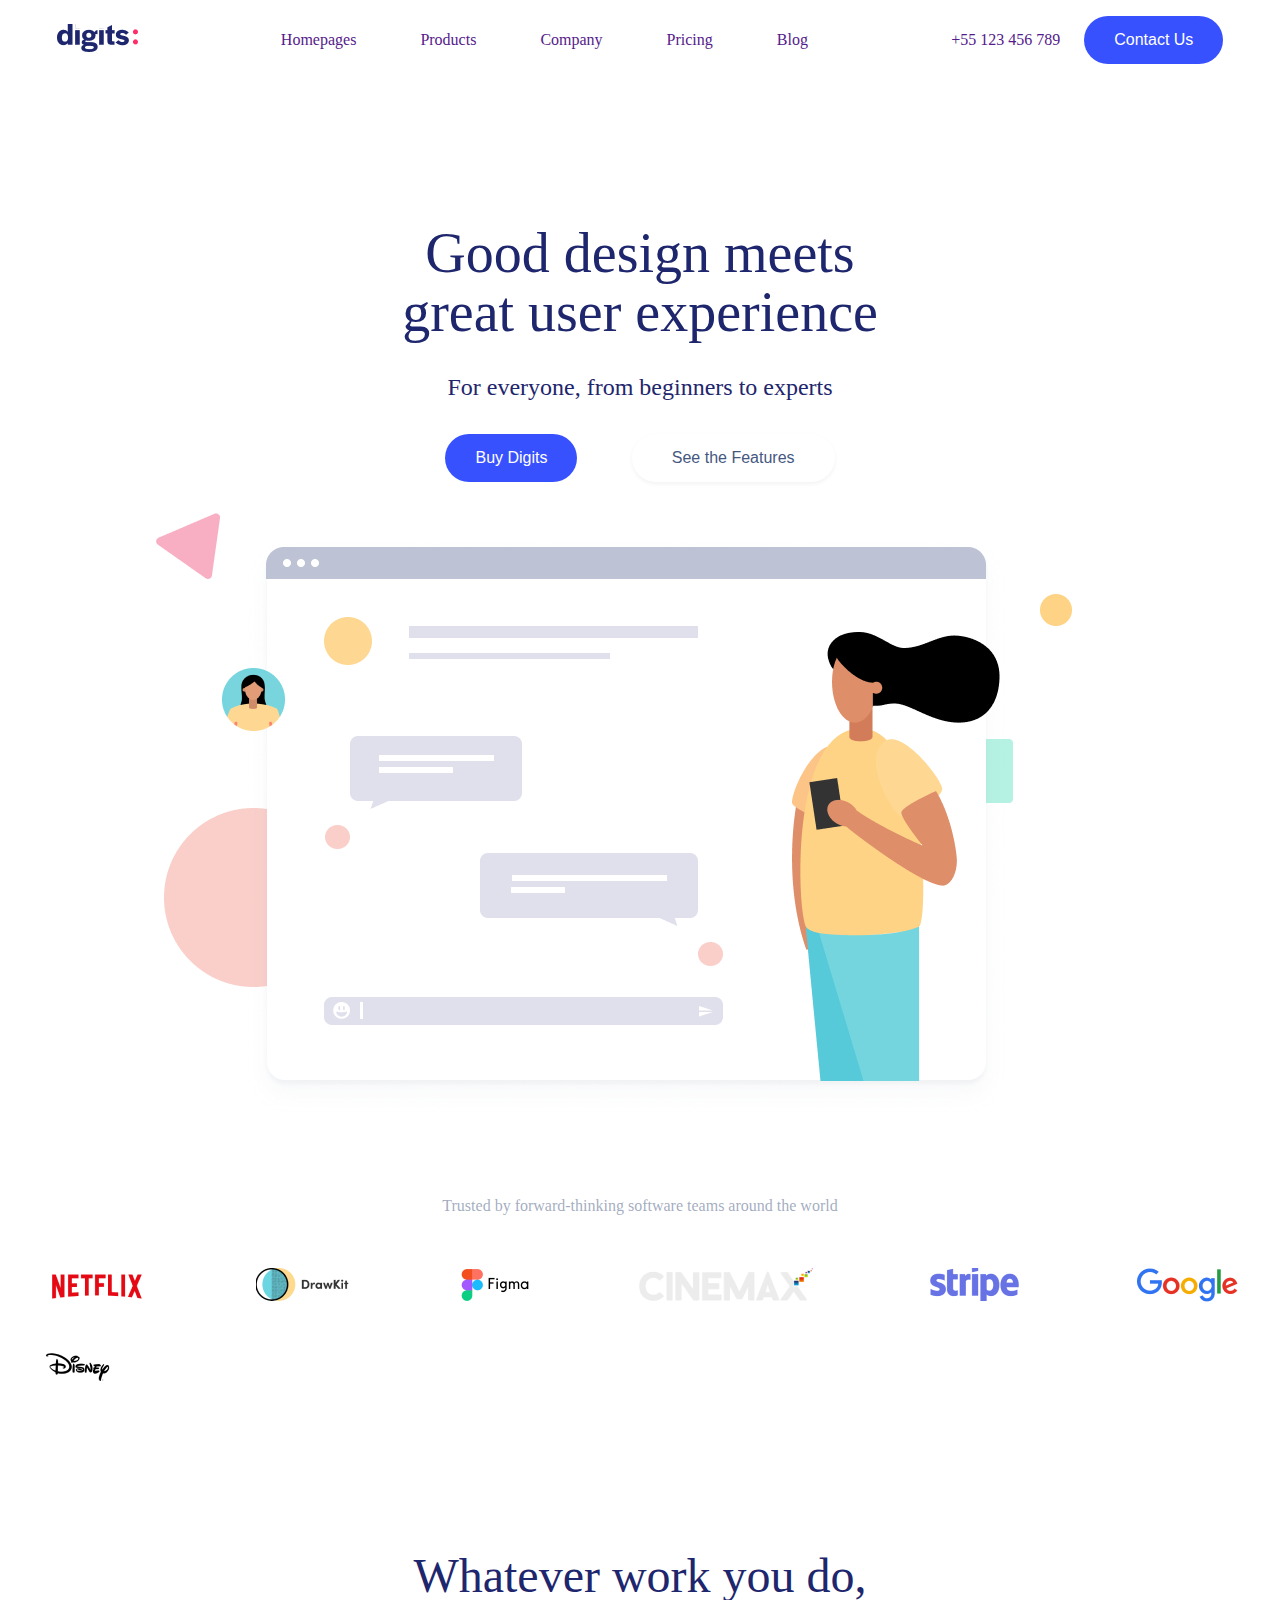
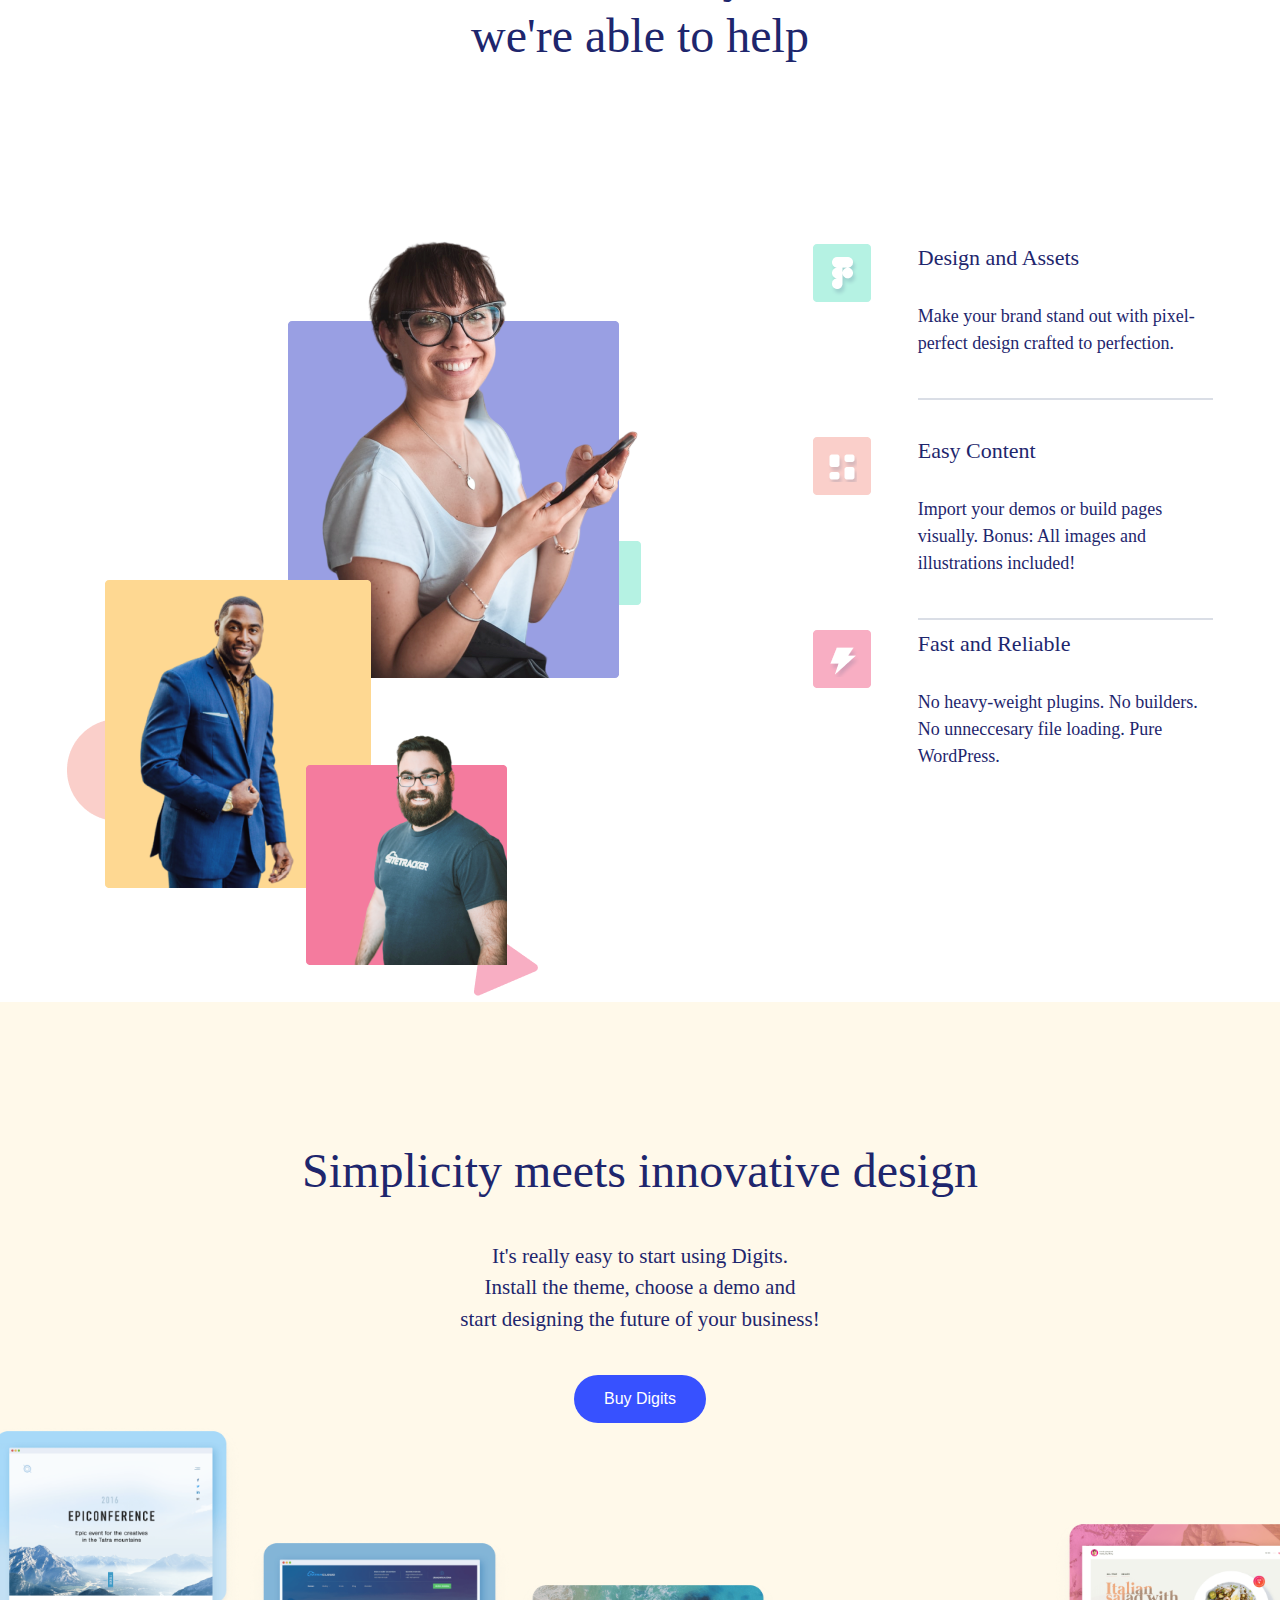
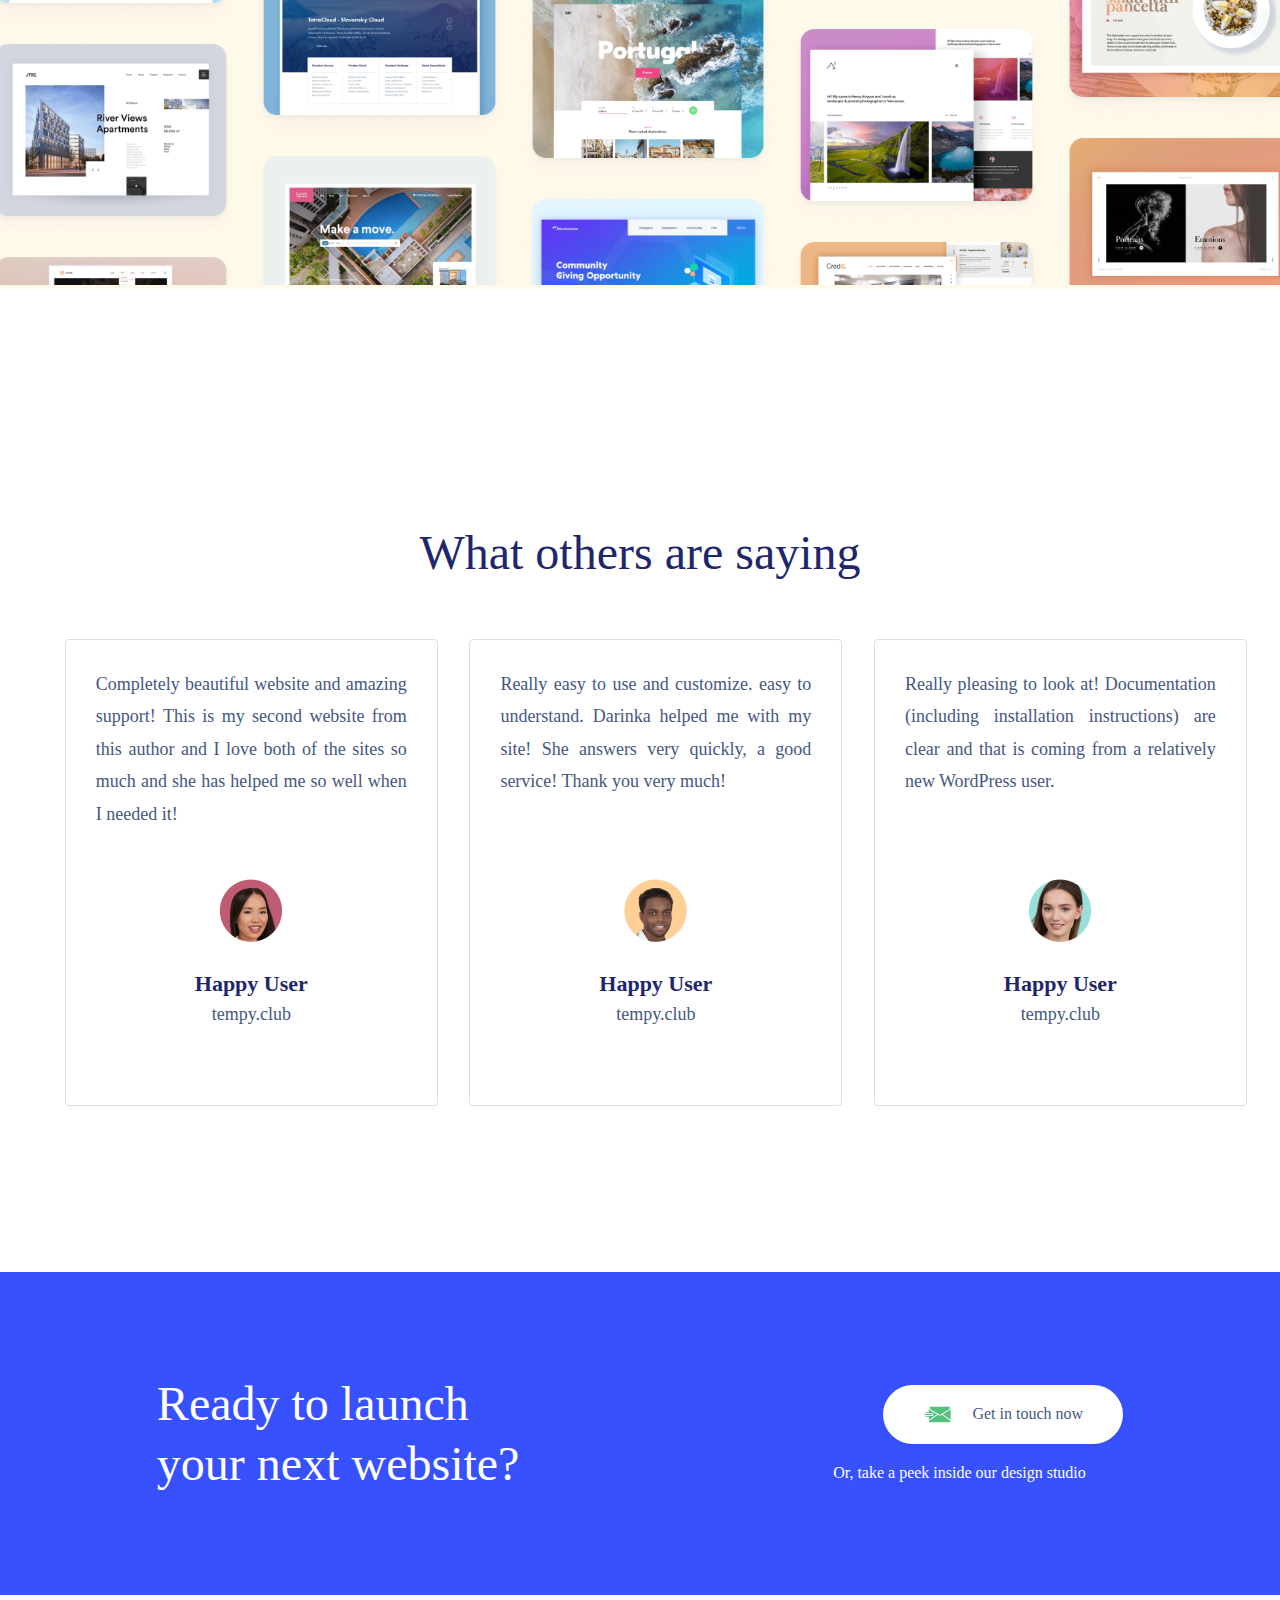
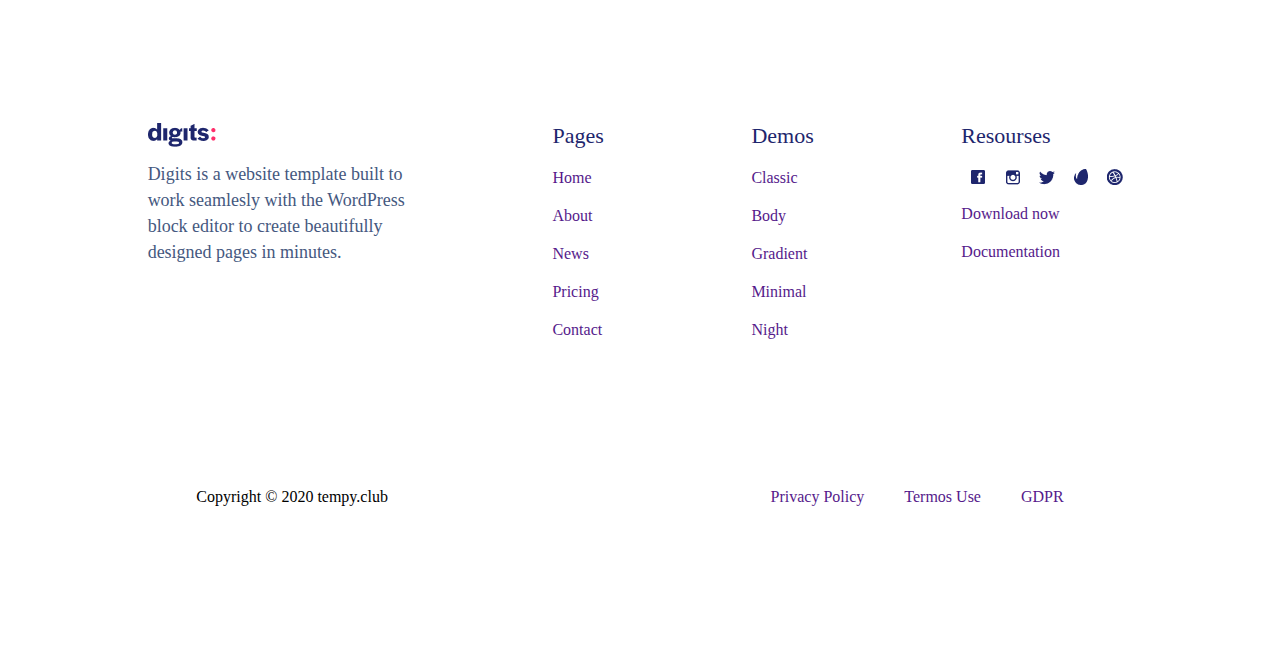
<file: index.html>
<!DOCTYPE html>
<html lang="en">
  <head>
    <meta charset="UTF-8" />
    <meta http-equiv="X-UA-Compatible" content="IE=edge" />
    <meta name="viewport" content="width=device-width, initial-scale=1.0" />
    <title>Document</title>
    <link rel="stylesheet" href="style.css" />
  </head>

  <body>
    <header>
      <div class="logo">
        <img src="header/logo.png" alt="" />
      </div>
      <nav>
        <a href=""> Homepages</a>
        <a href=""> Products</a>
        <a href="">Company</a>
        <a href="">Pricing</a>
        <a href=""> Blog</a>
      </nav>
      <div class="contato">
        <a href="" class="">+55 123 456 789</a>
        <button class="button-blue"><a href="">Contact Us</a></button>
      </div>
    </header>
    <main>
      <section class="hero">
        <h1>
          Good design meets <br />
          great user experience
        </h1>
        <h2>For everyone, from beginners to experts</h2>
        <div>
          <button class="button-blue"><a href="">Buy Digits</a></button>
          <button class="button-white"><a href="">See the Features</a></button>
        </div>
        <div>
          <img src="main/grafico.png" alt="" />
        </div>
      </section>
      <section class="logos">
        <span>Trusted by forward-thinking software teams around the world</span>
        <div class="logos-img">
          <img src="main/logos/logo1.png" alt="" />
          <img src="main/logos/logo2.png" alt="" />
          <img src="main/logos/logo3.png" alt="" />
          <img src="main/logos/logo4.png" alt="" />
          <img src="main/logos/logo5.png" alt="" />
          <img src="main/logos/logo6.png" alt="" />
          <img src="main/logos/logo7.png" alt="" />
        </div>
      </section>
      <section class="about">
        <h1>
          Whatever work you do, <br />
          we're able to help
        </h1>
        <div class="about-container">
          <div class="img">
            <img src="main/about/Graphic.png" alt="" />
          </div>
          <div class="about-grid">
            <div>
              <div class="about-grids">
                <div class="about-grid-img">
                  <img src="main/about/Icon1.png" alt="" />
                </div>
                <div class="about-texts">
                  <h1>Design and Assets</h1>
                  <h2>
                    Make your brand stand out with pixel-perfect design crafted
                    to perfection.
                  </h2>
                  <p></p>
                </div>
              </div>
              <div class="about-grids">
                <div class="about-grid-img">
                  <img src="main/about/Icon2.png" alt="" />
                </div>
                <div class="about-texts">
                  <h1>Easy Content</h1>
                  <h2>
                    Import your demos or build pages visually. Bonus: All images
                    and illustrations included!
                  </h2>
                  <p></p>
                </div>
              </div>
              <div class="about-grids">
                <div class="about-grid-img">
                  <img src="main/about/Icon3.png" alt="" />
                </div>
                <div class="about-texts">
                  <h1>Fast and Reliable</h1>
                  <h2>
                    No heavy-weight plugins. No builders. No unneccesary file
                    loading. Pure WordPress.
                  </h2>
                </div>
              </div>
            </div>
          </div>
        </div>
      </section>
      <section class="portifolio">
        <h1>Simplicity meets innovative design</h1>
        <h2>
          It's really easy to start using Digits. <br />
          Install the theme, choose a demo and <br />
          start designing the future of your business!
        </h2>
        <button class="button-blue"><a href="">Buy Digits</a></button>
        <div class="portifolio-imagens">
          <div class="portifolio-image">
            <div class="img1">
              <img src="main/portifolio/img1.png" alt="" />
            </div>
            <div class="img2">
              <img src="main/portifolio/img2.png" alt="" />
            </div>
            <div class="img3">
              <img src="main/portifolio/img3.png" alt="" />
            </div>
          </div>
          <div class="portifolio-image">
            <div class="img4">
              <img src="main/portifolio/img4.png" alt="" />
            </div>
            <div class="img5">
              <img src="main/portifolio/img5.png" alt="" />
            </div>
          </div>
          <div class="portifolio-image">
            <div class="img6">
              <img src="main/portifolio/img6.png" alt="" />
            </div>
            <div class="img7">
              <img src="main/portifolio/img7.png" alt="" />
            </div>
          </div>
          <div class="portifolio-image">
            <div class="img8">
              <img src="main/portifolio/img8.png" alt="" />
            </div>
            <div class="img9">
              <img src="main/portifolio/img9.png" alt="" />
            </div>
          </div>
          <div class="portifolio-image">
            <div class="img10">
              <img src="main/portifolio/img10.png" alt="" />
            </div>
            <div class="img11">
              <img src="main/portifolio/img11.png" alt="" />
            </div>
          </div>
        </div>
      </section>

      <section class="comentarios">
        <h1>What others are saying</h1>
        <div class="coments">
          <div class="coment">
            <h2>
              Completely beautiful website and amazing support! This is my
              second website from this author and I love both of the sites so
              much and she has helped me so well when I needed it!
            </h2>
            <div class="coment-elements">
              <div class="img">
                <img src="main/comentario/perfil1.png" alt="" />
              </div>
              <h1>Happy User</h1>
              <h3>tempy.club</h3>
            </div>
          </div>
          <div class="coment">
            <h2>
              Really easy to use and customize. easy to understand. Darinka
              helped me with my site! She answers very quickly, a good service!
              Thank you very much!
            </h2>
            <div class="coment-elements">
              <div class="img">
                <img src="main/comentario/perfil2.png" alt="" />
              </div>
              <h1>Happy User</h1>
              <h3>tempy.club</h3>
            </div>
          </div>
          <div class="coment">
            <h2>
              Really pleasing to look at! Documentation (including installation
              instructions) are clear and that is coming from a relatively new
              WordPress user.
            </h2>
            <div class="coment-elements">
              <div class="img">
                <img src="main/comentario/perfil3.png" alt="" />
              </div>
              <h1>Happy User</h1>
              <h3>tempy.club</h3>
            </div>
          </div>
        </div>
      </section>
      <section class="cta">
        <h1>
          Ready to launch <br />
          your next website?
        </h1>
        <div class="cta-button">
          <div class="button-white">
            <img src="main/cta/icone.png" alt="" />
            <a href="" class="a-cta">Get in touch now</a>
          </div>
          <span>Or, take a peek inside our design studio</span>
        </div>
      </section>
    </main>
    <footer>
      <div class="footer">
        <div class="footer-body">
          <div class="column-texts">
            <div class="column-logo">
              <img src="footer/logo.png" alt="" />
            </div>
            <div class="column-text">
              Digits is a website template built to<br />
              work seamlesly with the WordPress<br />
              block editor to create beautifully<br />
              designed pages in minutes.
            </div>
          </div>
          <div class="column-links">
            <h2>Pages</h2>
            <ul>
              <li><a href="">Home</a></li>
              <li><a href="">About</a></li>
              <li><a href="">News</a></li>
              <li><a href="">Pricing</a></li>
              <li><a href="">Contact</a></li>
            </ul>
          </div>
          <div class="column-links">
            <h2>Demos</h2>
            <ul>
              <li><a href="">Classic</a></li>
              <li><a href="">Body</a></li>
              <li><a href="">Gradient</a></li>
              <li><a href="">Minimal</a></li>
              <li><a href="">Night</a></li>
            </ul>
          </div>
          <div class="column-links">
            <h2>Resourses</h2>
            <div class="column-sociais">
              <img src="footer/icon-facebook (1).png" alt="" />
              <img src="footer/icon-instagram (1).png" alt="" />
              <img src="footer/icon-twitter (1).png" alt="" />
              <img src="footer/icon-envato (1).png" alt="" />
              <img src="footer/icon-dribbble (1).png" alt="" />
            </div>
            <div class="sociais-links">
              <ul>
                <li><a href="">Download now</a></li>
                <li><a href="">Documentation</a></li>
              </ul>
            </div>
          </div>
        </div>

        <div class="column-termos-links">
          <span>Copyright © 2020 tempy.club</span>
          <ul>
            <li><a href=""> Privacy Policy </a></li>
            <li><a href="">Termos Use </a></li>
            <li><a href="">GDPR</a></li>
          </ul>
        </div>
      </div>
    </footer>
  </body>
</html>
</file>
<file: style.css>
* {
  margin: 0;
  padding: 0;
  outline: 0;
  box-sizing: border-box;
}

a {
  text-decoration: none;
}

ul,
li {
  list-style: none;
}

header {
  display: flex;
  align-items: center;
  justify-content: space-around;
  height: 80px;
  flex-wrap: wrap;
}

nav > a {
  padding: 30px;
}

header > .contato > a {
  margin-right: 20px;
}

.button-blue {
  padding: 15px 30px;
  border-radius: 100px;
  background: #3751ff;
  border: 1px;
}

.button-blue > a {
  color: white;
  font-size: 16px;
  font-weight: normal;
}

.button-blue > a:hover,
.button-white > a:hover {
  color: #ccc;
}

.button-white {
  margin-left: 50.3px;
  background: white;
  box-shadow: 0px 2px 4px rgba(0, 0, 0, 0.05);
  padding: 15px 40px;
  border-radius: 100px;
  border: 1px;
}

.button-white > a {
  color: #455880;
  font-weight: normal;
  font-size: 16px;
}

section {
  display: flex;
  flex-direction: column;
}

.hero {
  align-items: center;
  padding: 0px 16px;
}

.hero > h1 {
  font-size: 56px;
  font-weight: 500;
  color: #1e266d;
  line-height: 105%;
  text-align: center;
  margin-top: 144px;
}

.hero > h2 {
  font-weight: normal;
  margin-top: 27px;
  color: #1e266d;
  line-height: 150%;
}

.hero > div {
  margin-top: 29px;
}

.hero img {
  width: 100%;
}

.logos {
  align-items: center;
  padding: 0px 16px;
}

.logos > span {
  margin-top: 69px;
  font-size: 16px;
  font-weight: normal;
  line-height: 27px;
  color: rgba(69, 88, 128, 0.5);
}

.logos-img {
  margin-top: 49px;
  display: flex;
  flex-wrap: wrap;
  justify-content: space-between;
  align-items: center;
  gap: 48px;
}

.logos-img img {
  padding: 0px 26px;
}

.about > h1 {
  margin-top: 162px;
  text-align: center;
  font-size: 48px;
  color: #1e266d;
  line-height: 60px;
  font-weight: normal;
}

.about-container {
  display: flex;
  justify-content: space-around;
  flex-wrap: wrap;
}

.about-container > .img img {
  width: 100%;
}

.about-grid {
  display: flex;
  align-items: center;
}

.about-grids {
  width: 400px;
  height: 193px;
  display: flex;
}

.about-grid-img {
  margin-right: 47px;
}

.about-texts {
  width: 300px;
  margin-bottom: 31px;
}

.about-texts > h1 {
  font-size: 22px;
  font-weight: 500;
  line-height: 27.5px;
  color: #1e266d;
  height: 59px;
}

.about-texts > h2 {
  font-size: 18px;
  font-weight: 400;
  line-height: 27px;
  color: #1e266d;
}

.about-texts > p {
  margin: 41px 0px;
  border: 0.5px solid rgba(69, 88, 128, 0.2);
}

.portifolio {
  background: #fff9ea;
  align-items: center;
}

.portifolio > h1 {
  font-size: 48px;
  font-weight: 500;
  line-height: 60px;
  margin-top: 139px;
  color: #1e266d;
  text-align: center;
}

.portifolio > h2 {
  font-size: 21px;
  font-weight: 400;
  margin-top: 40px;
  color: #1e266d;
  line-height: 31.5px;
  text-align: center;
}

.portifolio > .button-blue {
  margin-top: 40px;
}

.portifolio-imagens {
  display: flex;
}

.portifolio-image {
  margin-top: auto;
}

.portifolio-image img {
  width: 100%;
}

.comentarios {
  display: flex;
  margin-top: 234px;
  margin-bottom: 150px;
}

.comentarios > h1 {
  font-size: 48px;
  font-weight: 500;
  line-height: 60px;
  color: #1e266d;
  text-align: center;
}

.coments {
  display: flex;
  margin-top: 56px;
  align-content: space-around;
  flex-wrap: wrap;
  justify-content: center;
}

.coment {
  display: flex;
  flex-direction: column;
  padding: 5px 30px;
  margin-left: 31.65px;
  width: 372.89px;
  height: 467px;
  border: 1px solid rgba(69, 88, 128, 0.2);
  border-radius: 4px;
  margin-bottom: 16px;
}

.coment > h2,
.coment-elements > h3 {
  font-size: 18px;
  font-weight: 400;
  line-height: 32.4px;
  color: #455880;
}

.coment-elements > h1 {
  font-size: 22px;
  line-height: 27.5px;
  color: #1e266d;
}

.coment > h2,
.coment-elements > h1 {
  margin-top: 23px;
}

.coment > h2 {
  height: 211px;
  text-align: justify;
}

.coment > h1,
.coment > h3 {
  text-align: center;
}

.coment-elements {
  display: flex;
  flex-direction: column;
  justify-content: center;
  align-items: center;
}

.cta {
  background-color: #3751ff;
  display: flex;
  flex-direction: row;
  align-items: center;
  margin-top: 150px;
  height: 323px;
  justify-content: space-around;
}

.cta > h1 {
  font-size: 48px;
  font-weight: 500;
  line-height: 60px;
  color: white;
}

.cta-button > .button-white {
  align-items: center;
  display: flex;
  justify-content: center;
  margin-bottom: 19px;
}

.button-white > .a-cta {
  margin-left: 20px;
}

.cta-button > span {
  font-size: 16px;
  font-weight: 400;
  line-height: 20px;
  color: white;
}

footer {
  display: flex;
  flex-direction: column;
  align-items: center;
}

.footer {
  width: 100vw;
  display: flex;
  flex-direction: column;
  height: 660px;
  align-items: center;
}

.footer-body {
  margin-top: 128px;
  width: 100vw;
  flex-wrap: wrap;
  display: flex;
  justify-content: space-evenly;
}

.column-text {
  padding-top: 10px;
  font-size: 18px;
  font-weight: 400;
  line-height: 26.1px;
  color: #455880;
}

.column-links {
  display: flex;
  flex-direction: column;
}

.column-links li {
  margin-top: 20px;
}

.column-link ul {
  display: flex;
  flex-direction: column;
  background-color: lightsalmon;
}

.column-links h2 {
  color: #1e266d;
  font-size: 22px;
  font-weight: 500;
}

.column-sociais {
  display: flex;
  width: 171px;
  justify-content: center;
  margin-top: 20px;
}

.column-sociais img {
  margin: auto;
}

.column-termos-links {
  display: inline-flex;
  margin: auto;
  width: 100vw;
  justify-content: space-around;
  flex-wrap: wrap;
  padding: 15px;
}

.column-termos-links ul {
  display: flex;
}

.column-termos-links a {
  padding: 0px 20px;
  text-decoration: none;
}
</file>
